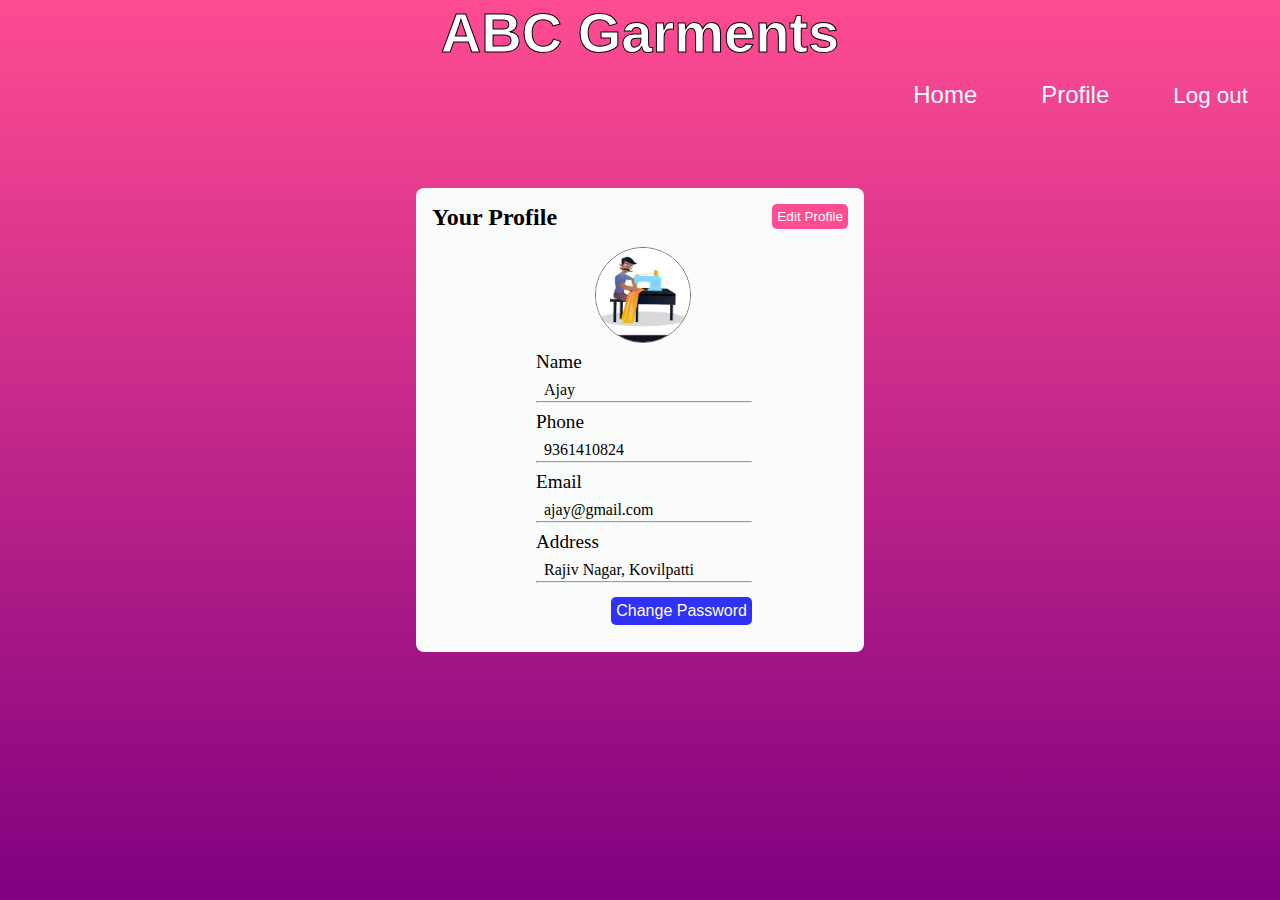
<file: static/index.html>
<!DOCTYPE html>
<html lang="en">
<head>
    <meta charset="UTF-8">
    <meta http-equiv="X-UA-Compatible" content="IE=edge">
    <meta name="viewport" content="width=device-width, initial-scale=1.0">
    <link rel="stylesheet" href="/static/css/profile.css">
    <title>Profile Page</title>
</head>
<body>
    <header class="bg">
        <h1>ABC Garments</h1>
        <nav>
          <ul>
            <li><a href="lhome.html">Home</a></li>
            <li><a href="index.html">Profile</a></li>
            <li>
              <a href="home.html"><button>Log out</button></a>
            </li>
          </ul>
        </nav>
    </header>
    <main>
        <div class="prof-page">
            <div class="prof-view">
                <div class="prof-top">
                    <div class="prof-view-head">
                        <h2>Your Profile</h2>
                    </div>
                    <div class="prof-edit">
                        <button type="button">Edit Profile</button>
                    </div>
                </div>
                <div class="prof-content">
                    <div class="prof-fields">
                        <img src="/static/images/tailor.jpeg" alt="">
                    </div>
                    <div class="prof-fields">
                        <label>Name</label>
                        <p>Ajay</p>
                        <hr>
                    </div>
                    <div class="prof-fields">
                        <label>Phone</label>
                        <p>9361410824</p>
                        <hr>
                    </div>
                    <div class="prof-fields">
                        <label for="">Email</label>
                        <p>ajay@gmail.com</p>
                        <hr>
                    </div>
                    <div class="prof-fields">
                        <label for="">Address</label>
                        <p>Rajiv Nagar, Kovilpatti</p>
                        <hr>
                    </div>
                     <div class="prof-view-btn">
                        <button>Change Password</button>
                    </div>
                </div>
            </div>
            <div class="prof-edit-page" style="display: none;">
                <div class="prof-edit-head">
                    <h2>Edit Profile</h2>
                </div>
                <div class="prof-edit-form">
                    <form action="">

                        <div class="edit-form-fields">
                            <label>Upload Your Photo</label>
                            <input type="file" name="" value="">
                        </div>
                        <div class="edit-form-fields">
                            <label>Name</label>
                            <input type="text" name="" value="">
                        </div>
                        <div class="edit-form-fields">
                            <label>Phone</label>
                            <input type="number" maxlength="10" name="" value="">
                        </div>
                        <div class="edit-form-fields">
                            <label>Email</label>
                            <input type="email" name="" value="">
                        </div>
                        <div class="edit-form-btn">
                            <button type="button">Cancel</button>
                            <button type="submit">Save</button>
                        </div>
                    </form>
                </div>
            </div>
            <div class="change-pass" style="display: none;">
                <div class="change-pass-head">
                    <h2>Change Your Password</h2>
                </div>
                <div class="change-pass-form">
                    <div class="pass-form-fields">
                        <label>Enter you old password</label>
                        <input type="password" name="" id="">
                    </div>
                    <div class="pass-form-fields">
                        <label for="">Enter your new password</label>
                        <input type="password" name="" id="">
                    </div>
                    <div class="pass-form-fields">
                        <label for="">Re-enter your new password</label>
                        <input type="password" name="" id="">
                    </div>
                    <div class="pass-form-btn">
                        <button type="button">Cancel</button>
                        <button type="submit">Save</button>
                    </div>
                </div>
            </div>
        </div>
    </main>
</body>
</html>
</file>
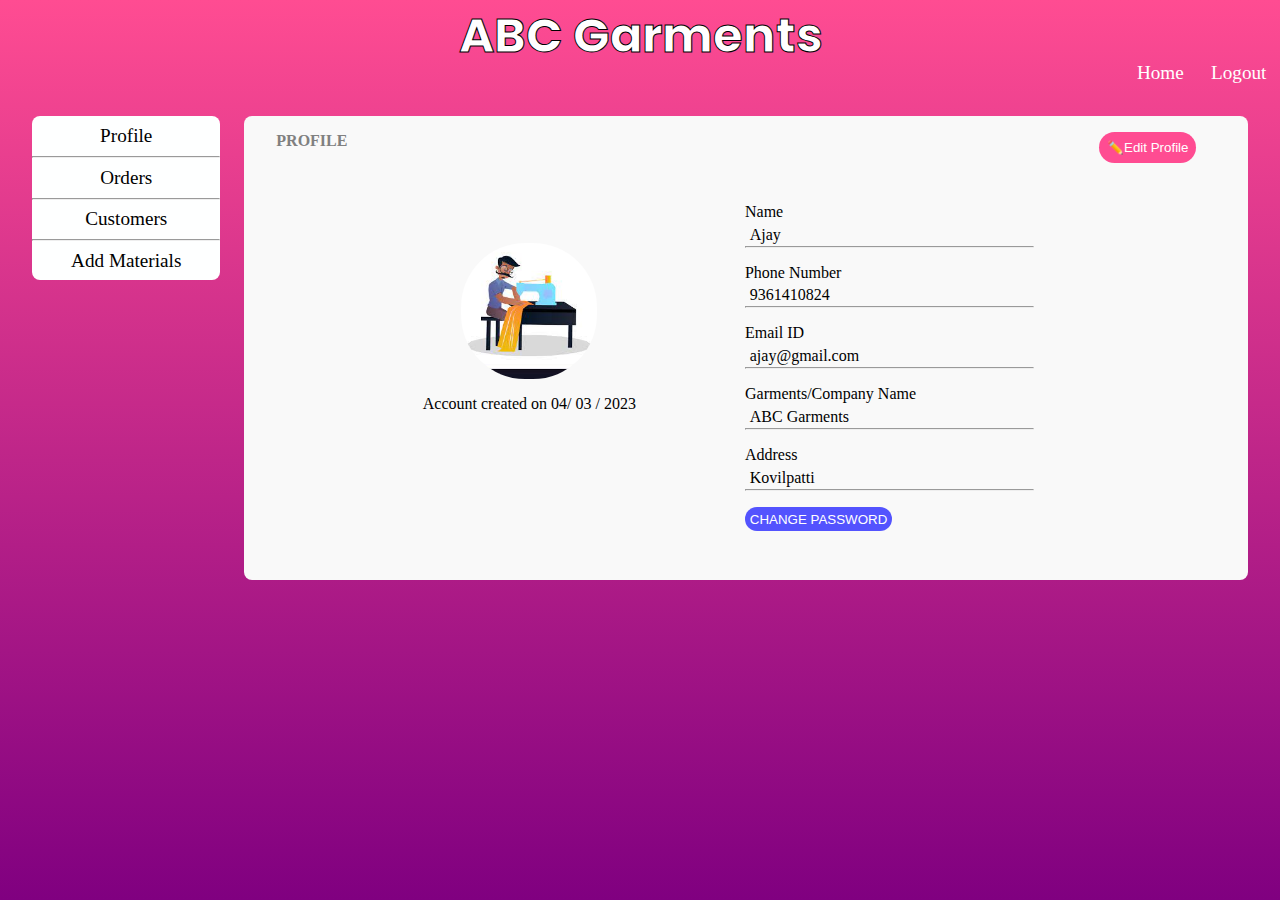
<file: static/ahome.html>
<!DOCTYPE html>
<html lang="en">
  <head>
    <meta charset="UTF-8" />
    <meta name="viewport" content="width=device-width, initial-scale=1.0" />
    <!-- <link rel="stylesheet" href="https://cdn.jsdelivr.net/npm/bootstrap@4.6.2/dist/css/bootstrap.min.css"> -->
    <link rel="stylesheet" href="/static/css/ahome.css" />
    <title>Admin Dashboard</title>
  </head>
  <body>
    <header class="heading">
      <h1>ABC Garments</h1>
    </header>
    <nav class="nav-bar">
      <ul>
        <li><a href="/static/ahome.html">Home</a></li>
        <li><a href="/static/home.html">Logout</a></li>
      </ul>
    </nav>
    <main>
      <div class="ahome">
        <div class="dashboard">
          <p class="profile">Profile</p>
          <hr />
          <p class="order">Orders</p>
          <hr />
          <p class="customer">Customers</p>
          <hr />
          <p class="material">Add Materials</p>
        </div>

        <div class="content">
          <div class="order-page" style="display: none;">
            <div class="order-head">
              <h2>Orders List</h2>
            </div>
            <div class="order-table">
              <table>
              </table>
            </div>
          </div>
          <div class="profile-page">
            <div class="prof-view">
              <div class="prof-top">
                <div class="prof-head">
                  <h4>PROFILE</h4>
                </div>
                <div class="prof-edit-btn">
                  <button type="button" onclick="return edit_page()">✏️Edit Profile</button>
                </div>
              </div>
              <div class="view-prof">
                <div class="prof-pic">
                    <!-- <span class="pic"></span> -->
                    <img
                        src="/static/images/tailor.jpeg"
                        
                        alt="profile picture"
                    />
                    <div class="prof-created-on">
                        <p>Account created on <span> 04/ 03 / 2023</span></p>
                    </div>
                </div>
                <div class="prof-content">
                    <div class="prof-fields">
                        <label>Name</label>
                        <p>Ajay</p>
                        <hr />
                    </div>
                    <div class="prof-fields">
                        <label>Phone Number</label>
                        <p>9361410824</p>
                        <hr />
                    </div>
                    <div class="prof-fields">
                        <label>Email ID</label>
                        <p>ajay@gmail.com</p>

                        <hr />
                    </div>
                    <div class="prof-fields">
                        <label>Garments/Company Name</label>
                        <p>ABC Garments</p>
                        <hr />
                    </div>
                    <div class="prof-fields">
                        <label>Address</label>
                        <p>Kovilpatti</p>
                        <hr />
                    </div>
                    <div class="prof-fields change-pass">
                        <button type="button" onclick="pass_page()">CHANGE PASSWORD</button>
                    </div>
                </div>
              </div>
            </div>
            <!--create profile-->
            <div class="prof-create" style="display: none;">
              <div class="prof-create-head">
                <h4>CREATE PROFILE</h4>
              </div>
              <div class="prof-create-form">
                <form>
                  <div class="prof-create-fields prof-create-pic">
                    <label>Upload your profile picture</label>
                    <input type="file" name="" id="">
                  </div>
                  <div class="prof-create-fields">
                    <label>Name</label>
                    <input type="text" name="" id>
                  </div>
                  <div class="prof-create-fields">
                    <label>Phone Number</label>
                    <input type="text" name="" id="" pattern="[0-9]{1,10}">
                  </div>
                  <div class="prof-create-fields">
                    <label>Email ID</label>
                    <input type="email" name="" id="">
                  </div>
                  <div class="prof-create-fields">
                    <label>Garments/Company Name</label>
                    <input type="text" name="" id="">
                  </div>
                  <div class="prof-create-fields">
                    <label>Address</label>
                    <input type="text" name="" id="">
                  </div>
                  <div class="prof-create-btn">
                    <button type="reset">clear</button>
                    <button type="submit">create profile</button>
                  </div>
                </form>
              </div>
            </div>
            <!--Edit profile-->
            <div class="prof-create" id="edit-prof" style="display:none">
              <div class="prof-create-head">
                <h4>EDIT PROFILE</h4>
              </div>
              <div class="prof-create-form">
                <form>
                  <div class="prof-create-fields prof-create-pic">
                    <label>Upload your profile picture</label>
                    <input type="file" name="" id="">
                  </div>
                  <div class="prof-create-fields">
                    <label>Name</label>
                    <input type="text" name="" id>
                  </div>
                  <div class="prof-create-fields">
                    <label>Phone Number</label>
                    <input type="text" name="" id="" pattern="[0-9]{1,10}">
                  </div>
                  <div class="prof-create-fields">
                    <label>Email ID</label>
                    <input type="email" name="" id="">
                  </div>
                  <div class="prof-create-fields">
                    <label>Garments/Company Name</label>
                    <input type="text" name="" id="">
                  </div>
                  <div class="prof-create-fields">
                    <label>Address</label>
                    <input type="text" name="" id="">
                  </div>
                  <div class="prof-create-btn">
                    <button type="reset" onclick="return edit_cancel()">Cancel</button>
                    <button type="submit">Save</button>
                  </div>
                </form>
              </div>
            </div>
            <div class="change-pass-page" style="display: none;">
              <div class="change-pass-head">
                <h2>Change Password</h2>
              </div>
              <div class="change-pass-field">
                <label for="change_password">Enter new password</label>
                <input type="password" name="" id=""> 
              </div>
              <div class="change-pass-field">
                <label>Re-enter your password</label>
                <input type="password" name="" id="">
              </div>
              <div class="change-pass-btn">
                <button type="button" onclick="return pass_cancel()">Cancel</button>
                <button type="submit">Change password</button>
              </div>
            </div>
          </div>
          <div class="customer-page" style="display: none;">
            <div class="customer-head">
              <h2>Customers List</h2>
            </div>
            <div class="customer-table">
              <table>
              </table>
            </div>
          </div>
          <div class="material-page" style="display: none;">
            <div class="material-head">
              <h2>ADD MATERIAL</h2>
            </div>
            <div class="material-form">
              <form>
                <div class="mat-form-fields">
                  <label>Material Image</label>
                  <input type="file" name="" value="">
                </div>
                <div class="mat-form-fields">
                  <label>Material Type</label>
                  <input type="text" pattern="[a-z A-Z]" name="" value="">
                </div>
                <div class="mat-form-fields">
                  <label>Material Cost</label>
                  <input type="text" name="" value="">
                </div>
                <div class="mat-form-btn">
                  <button type="reset">Cancel</button>
                  <button type="submit">Add</button>
                </div>
              </form>
            </div>
            
          </div>
        </div>
      </div>
    </main>
    <footer></footer>
    <script src="/static/js/ahome.js"></script>
  </body>
</html>
</file>
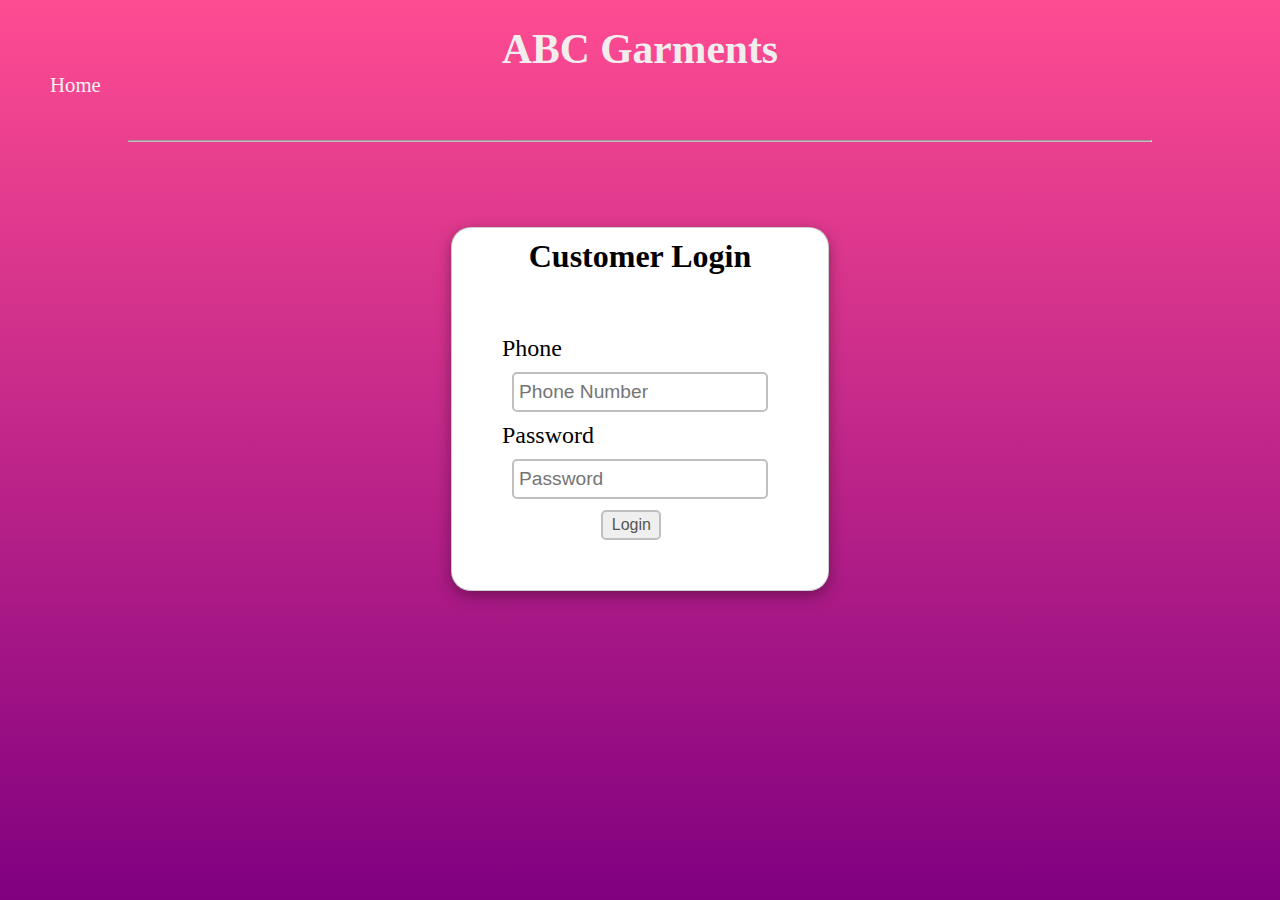
<file: static/clogin.html>
<!DOCTYPE html>
<html lang="en">
  <head>
    <meta charset="UTF-8" />
    <meta http-equiv="X-UA-Compatible" content="IE=edge" />
    <meta name="viewport" content="width=device-width, initial-scale=1.0" />
    <link rel="stylesheet" href="/static/css/login.css" />

    <title>Customer Login Page</title>
  </head>
  <body>
    <div class="navbar">
      <nav>
        <h1>ABC Garments</h1>
        <div class="home">
          <ul>
            <li><a href="/static/home.html">Home</a></li>
          </ul>
        </div>
      </nav>
    </div>
    <hr>
    <div class="logform">
      <div class="loginform">
        <h2>Customer Login</h2>
        <div class="lform">
          <form method="post" action="/login">
            <span id="auth"></span>
            <label>Phone</label><br />
            <input
              type="text"
              placeholder="Phone Number"
              maxlength="10"
              name="phone"
              id="phone"
              required
            />
            <br />
            <label>Password</label><br />
            <input
              type="password"
              placeholder="Password"
              name="password"
              id="password"
              required
            />
            <br />
            <button class="loginbutton" type="submit">Login</button>
          </form>
        </div>
      </div>
    </div>
    <!-- <script>
      function Authen(){
          $("form").submit(function (event) {
            const formData = {
                phone: $("#phone").val(),
                password: $("#password").val(),
            };
            $.ajax({
            type: "GET",
            url: "/Auth",
            data: formData,
            dataType: "json",
            encode: true,
            }).done(function (data) {
                if (data == "Incorrect Password"){
                    $("#auth").html(data);
                }
                if(data == "success"){
                  $("#auth").html(data);
                }
            });
            event.preventDefault();
        });
      }
    </script> -->
  </body>
</html>
</file>
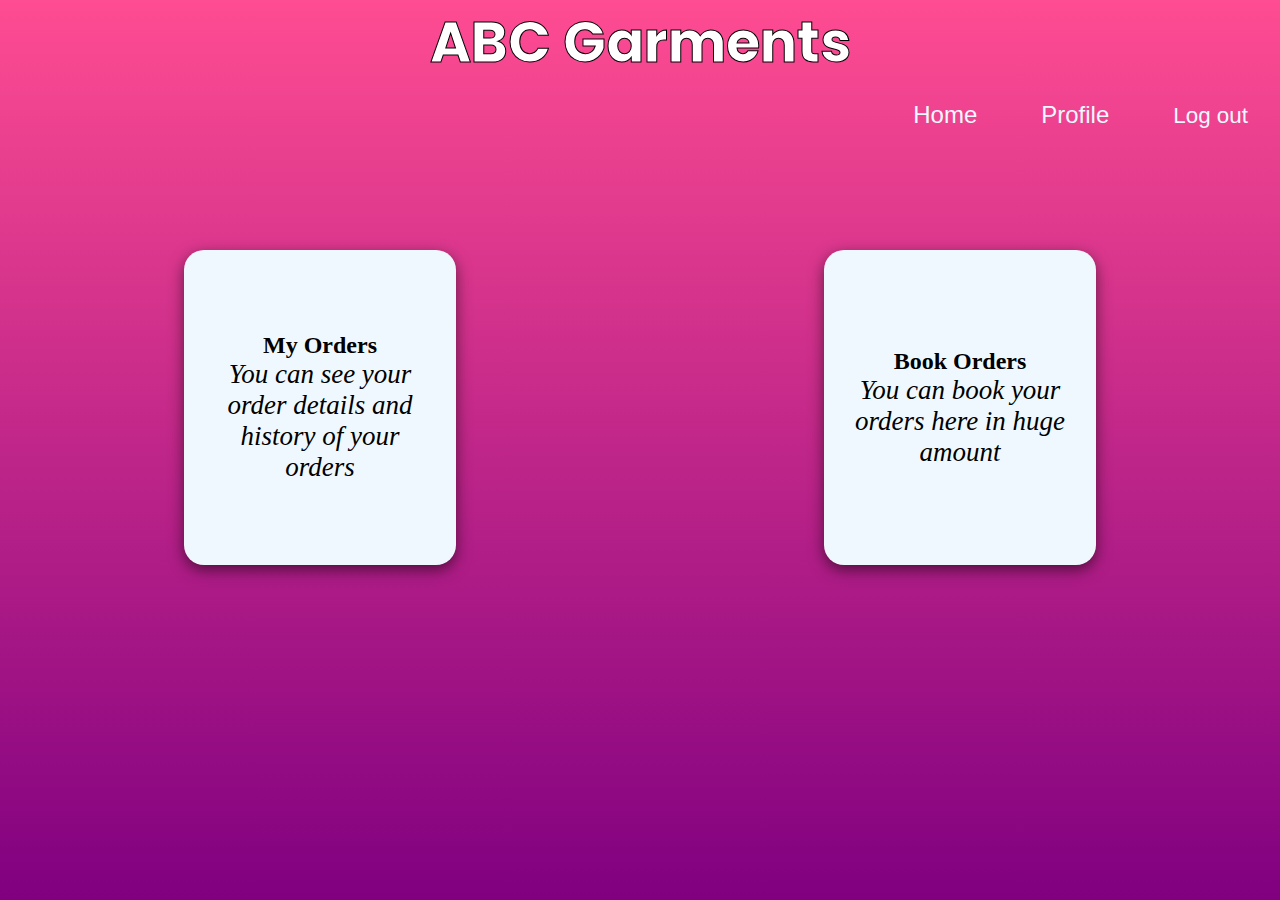
<file: static/lhome.html>
<!DOCTYPE html>
<html lang="en">
  <head>
    <meta charset="UTF-8" />
    <meta http-equiv="X-UA-Compatible" content="IE=edge" />
    <meta name="viewport" content="width=device-width, initial-scale=1.0" />
    <link rel="stylesheet" href="/static/css/lhome.css" />
    <title>Home Page</title>
  </head>
  <body>
    <header class="bg">
      <h1>ABC Garments</h1>
      <nav>
        <ul>
          <li><a href="/static/lhome.html">Home</a></li>
          <li><a href="/static/index.html">Profile</a></li>
          <li>
            <a href="/static/home.html"><button>Log out</button></a>
          </li>
        </ul>
      </nav>
    </header>
    <main>
      <div class="cards">
        <!-- cards div -->
        <div class="content">
          <!-- my order div -->
          <div id="myorder" class="orders">
            <h2>My Orders</h2>
            <p>
              <em>You can see your order details and history of your orders</em>
            </p>
          </div>
          <!-- End of my order div -->
          <!-- book order div -->
          <!-- <div id="bookord" class="orders">
            <h2>Book Orders (Individual)</h2>
            <p>
              <em>You can book your orders here in your preferences</em>
            </p>
          </div> -->
          <!-- End of book order div -->
          <!-- group orders div -->
          <div id="groupord" class="orders">
            <h2>Book Orders</h2>
            <p>
              <em>You can book your orders here in huge amount</em>
            </p>
          </div>
          <!-- End of group orders div -->
        </div>
        <!-- End of content div -->
        <div class="products" style="display: none">
          <div class="designs">
            <div class="Men">
              <h2></h2>
              <div class="images">
                <a href="/static/#" class="container">
                  <img src="/static/images/coat.jpg" alt="coat" />
                  <div class="text">
                    <h2>Suit</h2>
                    <span>$140</span><br />
                    <span>4.5⭐</span>
                  </div>
                </a>
              </div>
            </div>
          </div>
          <div class="designs">
            <div class="Men">
              <h2></h2>
              <div class="images">
                <a href="/static/#" class="container">
                  <img src="/static/images/formal.jpeg" alt="coat" />
                  <div class="text">
                    <h2>Formal Shirt</h2>
                    <span>$150</span><br />
                    <span>4.7⭐</span>
                  </div>
                </a>
              </div>
            </div>
          </div>
        </div>
        <!-- my orders table div starts here -->
        <div class="master" style="display: none">
          <div>
            <!--my orders card cancel button div -->
            <button class="trashButn">X</button>
          </div>
          <div class="ord-head">Your Orders</div>
          <div class="text">
            <table></table>
          </div>
        </div>

        <div class="grp-order" style="display: none">
          <div class="grpord-form">
            <div class="grpord-head">
              <h2>Book Your Order</h2>
              <div>
                <button class="grp-cancel">x</button>
              </div>
            </div>
            <form id="bookform" action="/grpbook" method="post" enctype="multipart/form-data">
              <!-- <input type="hidden" name="uid" value="{{uid}}" /> -->
              <div class="grpforminputs">
                <label>Order Name</label>
                <input type="text" name="oname" id="oname" required />
              </div>
              <div class="grpforminputs">
                <label>Material</label>
                <input type="file" name="file" id="file" required />
              </div>


              <div class="grpforminputs">
                <label>Dress Type</label>
                <select name="dtype" id="dtype">
                  <option value="shirt">Shirt</option>
                  <option value="pant">Pant</option>
                </select>
              </div>
              
              <div class="grpforminputs">
                <label>Model Image</label>
                <input type="file" name="modfile" required />
              </div>

              <div class="grpforminputs">
                <label>Description</label>
                <textarea name="desc" id="desc" cols="20" rows="10"></textarea>
              </div>

              <div class="grpforminputs">
                <label>Color</label>
                <input type="color" name="color" required />
              </div>

              <div class="grpforminputs">
                <label>Dress Count</label>
                <input type="number" name="count" id="count" required />
              </div>

              <div class="grpforminputs grpformtable">
                <table></table>
              </div>

              <div class="grpforminputs">
                <label>Delivery Date</label>
                <input type="date" id="date" name="date" required />
              </div>

              <div class="grp-btns">
                <button type="reset" class="grpbook-btn">CLEAR</button>
                <button type="submit" class="grpbook-btn">BOOK</button>
              </div>
            </form>
          </div>
        </div>
      </div>
    </main>
    <script src="/static/js/lhome.js"></script>
  </body>
</html>
</file>
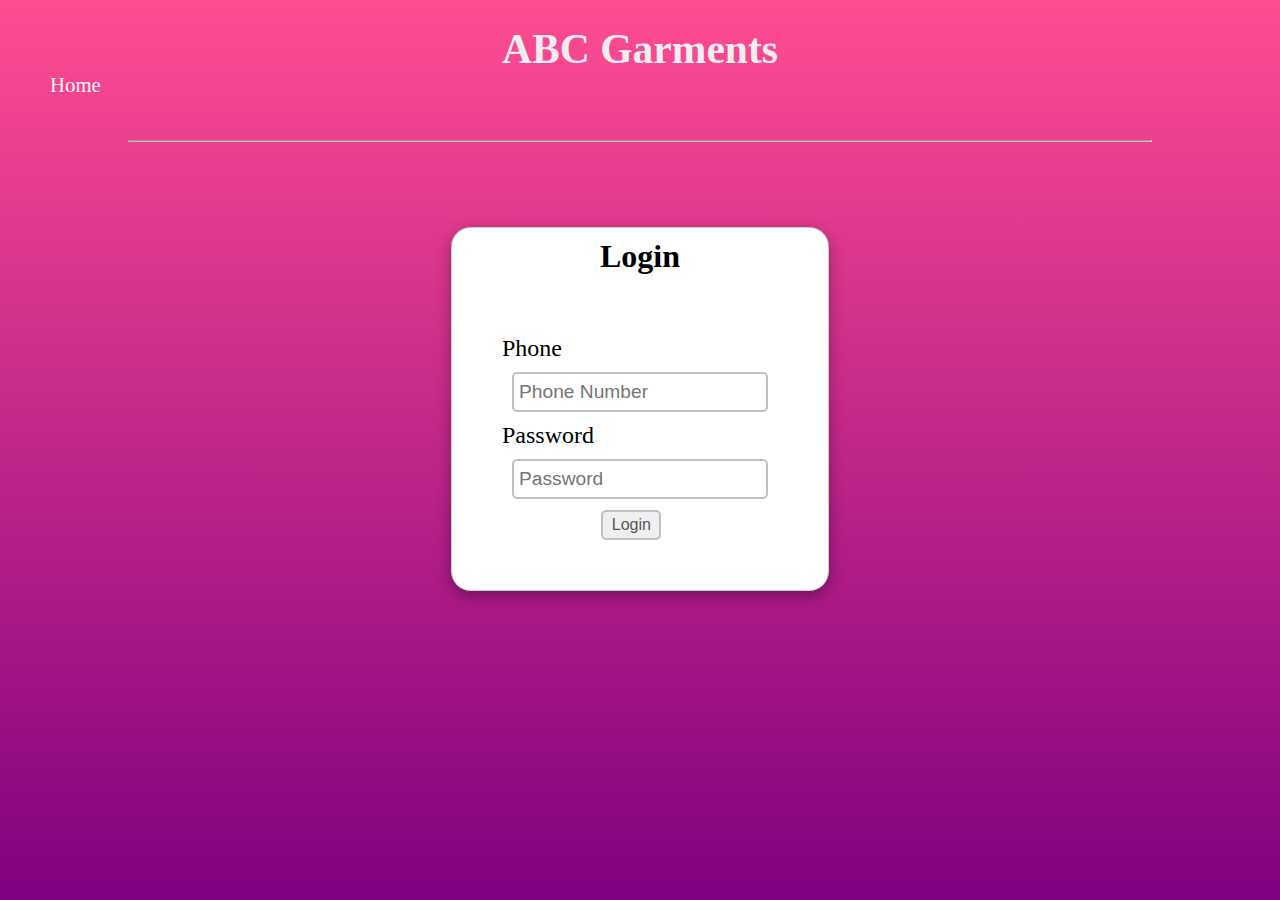
<file: static/login.html>
<!DOCTYPE html>
<html lang="en">
  <head>
    <meta charset="UTF-8" />
    <meta http-equiv="X-UA-Compatible" content="IE=edge" />
    <meta name="viewport" content="width=device-width, initial-scale=1.0" />
    <link rel="stylesheet" href="/static/css/login.css" />

    <title>Customer Login Page</title>
  </head>
  <body>
    <div class="navbar">
      <nav>
        <h1>ABC Garments</h1>
        <div class="home">
          <ul>
            <li><a href="/static/home.html">Home</a></li>
          </ul>
        </div>
      </nav>
    </div>
    <hr />
    <div class="logform">
      <div class="loginform">
        <h2>Login</h2>
        <div class="lform">
          <form method="post" action="/alogin">
            <span id="auth"></span>
            <label>Phone</label><br />
            <input
              type="text"
              placeholder="Phone Number"
              maxlength="10"
              name="phone"
              id="phone"
              required
            />
            <br />
            <label>Password</label><br />
            <input
              type="password"
              placeholder="Password"
              name="password"
              id="password"
              required
            />
            <br />
            <button class="loginbutton" type="submit" onclick="Authen()">
              Login
            </button>
          </form>
        </div>
      </div>
    </div>
    <script>
      function Authen() {
        $("form").submit(function (event) {
          const formData = {
            phone: $("#phone").val(),
            password: $("#password").val(),
          };
          $.ajax({
            type: "GET",
            url: "/Auth",
            data: formData,
            dataType: "json",
            encode: true,
          }).done(function (data) {
            if (data == "Incorrect Password") {
              $("#auth").html(data);
            }
            if (data == "success") {
              $("#auth").html(data);
            }
          });
          event.preventDefault();
        });
      }
    </script>
  </body>
</html>
</file>
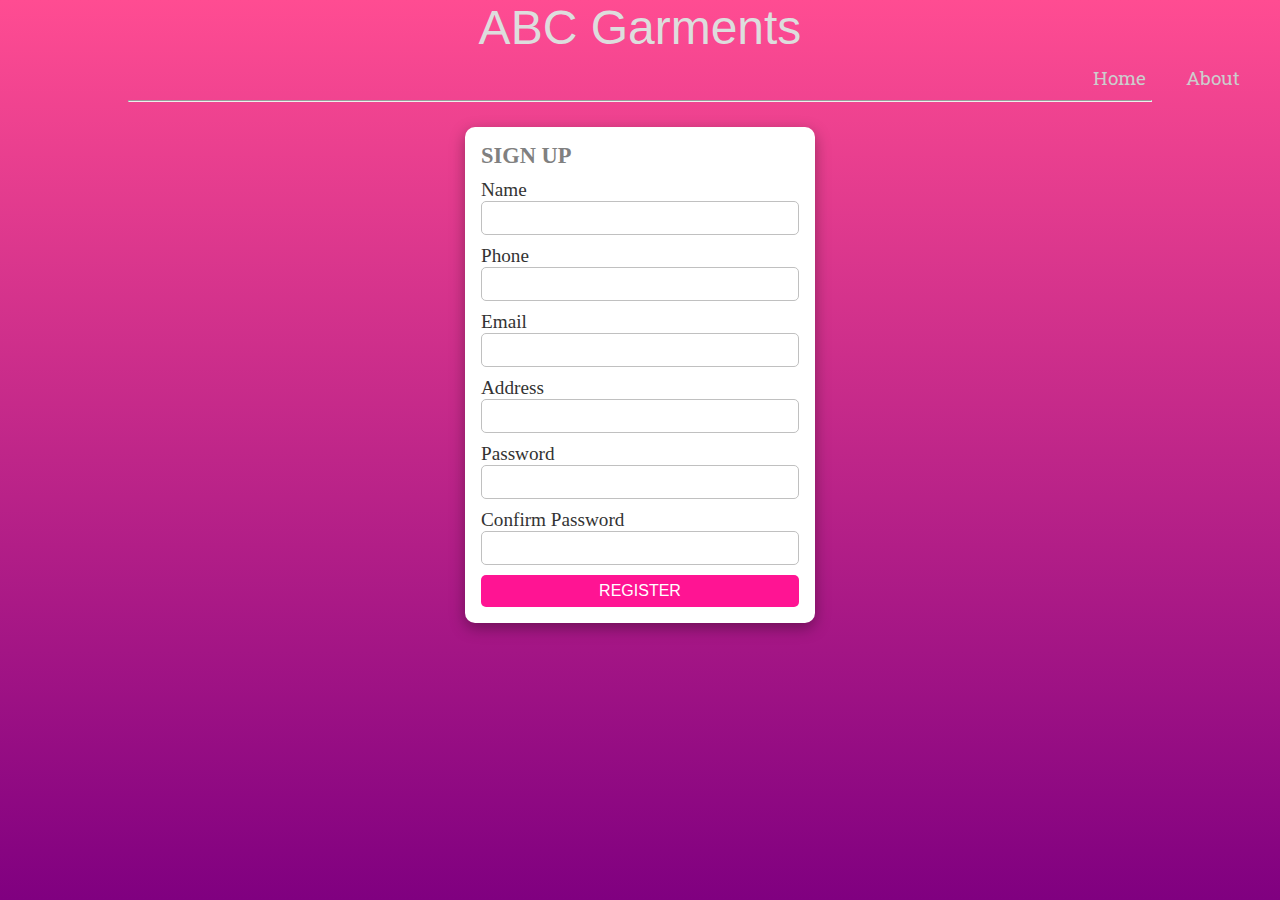
<file: static/signup.html>
<!DOCTYPE html>
<html lang="en">
  <head>
    <meta charset="UTF-8" />
    <meta http-equiv="X-UA-Compatible" content="IE=edge" />
    <meta name="viewport" content="width=device-width, initial-scale=1.0" />
    <link rel="stylesheet" href="/static/css/signup.css" />

    <title>Registration Page</title>
  </head>
  <body>
    <div class="nav-container">
      <div class="title-card">
        <p>ABC Garments</p>
      </div>
      <div class="navbar">
        <ul>
          <li><a href="/static/home.html">Home</a></li>
          <li><a href="/static/about.html">About</a></li>
        </ul>
      </div>
    </div>
    <hr />
    <!-- <div class="nav-border"></div> -->
    <div class="form-layout">
      <form id="userForm" action="/signup" method="post">
        <div class="heading">
          <h3>SIGN UP</h3>
        </div>
        <span id="error"></span>
        <div class="form-field">
          <label for="name">Name</label><br />
          <input type="text" name="name" id="name" required /><br />
        </div>
        <div class="form-field">
          <label for="phone">Phone</label><br />
          <input
            type="text"
            maxlength="10"
            name="phone"
            id="phone"
            required
          /><br />
        </div>
        <div class="form-field">
          <label for="email">Email</label><br />
          <input type="email" name="email" id="email" required /><br />
        </div>
        <div class="form-field">
          <label for="address">Address</label><br />
          <input type="text" name="address" id="address" required /><br />
        </div>
        <div class="form-field">
          <label for="password">Password</label><br />
          <input
            type="password"
            name="password"
            id="password"
            maxlength="16"
            required
          /><br />
        </div>
        <div class="form-field">
          <label for="confirmpassword">Confirm Password</label><br />
          <input
            type="password"
            name="cpass"
            id="cpass"
            maxlength="16"
            required
          /><br />
        </div>
        <div class="reg-btn">
          <input type="submit" value="REGISTER" onclick="success()" />
        </div>
      </form>
    </div>
   
  </body>
</html>
</file>
<file: static/css/profile.css>
*{
    margin: 0;
    padding: 0;
    box-sizing: border-box;
}
body{
    width: 100%;
    height: 100%;
    background-repeat: no-repeat;
    background-attachment: fixed;
    background-image: -webkit-linear-gradient(#ff4c92, purple);  
    overflow: hidden;
}

header {
    width: 100%;
    height: 20vh;
  }
  /* .bg{
      
      /* background-color: aqua; 
      background: rgba(0,0,0,0.7)url('tailor1.avif');
      background-repeat: no-repeat;
      background-size: cover;
      background-blend-mode: darken;
   */
  .bg h1 {
    text-align: center;
    font-family: 'Poppins', sans-serif;
    color: rgb(255, 255, 255);
    font-size: 3.5rem;
    /* height:100%; */
    position: relative;
    -webkit-text-stroke-width: 1px;
    -webkit-text-stroke-color: black ;
    /* text-shadow: 1rem; */
    /* background-color: rgb(85, 232, 246); */
    /* background-image: -webkit-linear-gradient(rgb(255, 0, 217), aliceblue); */
  }
  nav a {
    text-decoration: none;
  }
  nav {
    /* border-bottom: 5px double black; */
    height: 50%;
    
  }
  nav ul {
    display: flex;
    float: right;
  }
  nav li,
  a {
    color: aliceblue;
    list-style: none;
    margin: 1rem;
    font-size: 1.5rem;
    font-family: "Gill Sans", "Gill Sans MT", "Calibri", "Trebuchet MS",
      sans-serif;
    cursor: pointer;
  }
  nav button {
    border: none;
    background-color: transparent;
    font-size: 1.4rem;
    color: aliceblue;
    font-family: "Gill Sans", "Gill Sans MT", "Calibri", "Trebuchet MS",
      sans-serif;
    cursor: pointer;
  }
.prof-page{
    width: 35%;
    height: 29rem;
    background-color: rgb(250, 251, 251);
    margin: 0 auto;
    border-radius: 0.5rem;
    margin-top: 0.5rem;
}
.prof-top{
    display: flex;
    justify-content: space-between;
    
    /* width: 100%; */
}
.prof-view-head{
    margin: 1rem;
}
.prof-edit{
    margin:1rem;
}
.prof-edit > button{
    padding: 5px;
    font-size: 0.85rem;
    border: none;
    border-radius: 5px;
    background-color: #ff4c92;
    color: #ffffff;
}
.prof-content{
    width: 50%;
    margin: 0 auto;
}
.prof-fields > img{
    width: 6rem;
    height: 6rem;
    border: 1px solid #727171;
    border-radius: 3rem;
    margin: 0 30% 0 30%;
}
.prof-fields{
    display: flex;
    flex-direction: column;
}
.prof-fields > label{
    margin: 0.5rem;
    font-size: 1.2rem;
}
.prof-fields > p{
    padding-bottom: 2px;
    font-size: 1rem;
    margin-left: 1rem;
}
.prof-fields > hr{
    height: 2px;
    background-color: #ff4c92;
    margin-left: 0.5rem;
}
.prof-view-btn{
    margin-top: 0.85rem;
    text-align: end;
}
.prof-view-btn > button{
    font-size: 1rem;
    background-color: rgb(49, 49, 246);
    border: none;
    border-radius: 5px; 
    padding: 5px;
    color: #ffffff;  
}
.prof-edit-page{
    display: flex;
    flex-direction: column;
    margin: 0 auto;
}
.prof-edit-head {
    margin: 0.5rem;
}
.prof-edit-form{
    margin: 0 auto;
    margin-top: 1rem;
}
.edit-form-fields{
    display: flex;
    flex-direction: column;
}
.edit-form-fields > label{
    margin: 0.5rem;
    font-size: 1.2rem;   
}
.edit-form-fields input[type="file"]{
    border: none;
}
.edit-form-fields input{
    font-size: 0.85rem;
    width: 95%;
    padding: 3px;
    margin-left: 0.5rem;
    border: none;
    outline: none;
    border-bottom: 2px solid #ff4c92;
}
.edit-form-btn{
    display: flex;
    margin-top: 0.85rem;
    gap: 0.5rem;
    justify-content: flex-end;
}
.edit-form-btn > button{
    background-color: #ff4c92;
    color: #ffffff;
    font-size: 1rem;
    border: none;
    border-radius: 5px;
    padding: 5px;
}
.change-pass{
    display: flex;
    flex-direction: column;
    
}
.change-pass-head{
    margin: 0.5rem;
    text-align: center;
}
.change-pass-form{
    width: 80%;
    margin: 0 auto;
    margin-top: 2rem;
}
.pass-form-fields{
    display: flex;
    flex-direction: column;
}
.pass-form-fields > label{
    margin: 0.5rem;
    font-size: 1.2rem;
}
.pass-form-fields > input{
    padding: 3px;
    font-size: 1rem;
    margin-left: 0.5rem;
    border: none;
    border-bottom: 2px solid #ff4c92;
    outline: none;
}

.pass-form-btn{
    display: flex;
    margin: 1rem;
    gap: 0.5rem;
    justify-content: flex-end;
}

.pass-form-btn > button{
    padding: 5px;
    font-size: 1rem;
    background-color: #ff4c92;
    color: #ffffff;
    border: none;
    border-radius: 5px;
}
</file>
<file: static/css/ahome.css>
@import url('https://fonts.googleapis.com/css2?family=Poppins:wght@700');
*{
    margin: 0;
    padding: 0;
    box-sizing: border-box;
}
 body{
   background-repeat: no-repeat;
   background-attachment: fixed;
   background-image: -webkit-linear-gradient(#ff4c92, purple);  
   /* overflow: hidden; */
 }
 .heading{
    text-align: center;
    height: 3rem;
    align-items: center;
    color: #ffffff;
    font-family: 'poppins', sans-serif;
    font-size: 1.5rem;
    -webkit-text-stroke-color: black;
    -webkit-text-stroke-width: 1px;
 }
 .nav-bar ul{
    display: flex;
    justify-content: flex-end;
    /* margin: 0.5rem; */
    list-style: none;
 }
 .nav-bar li{
    margin: 0.85rem;
 }
 .nav-bar li > a,li > a:visited{
    text-decoration: none;
    color: #ffffff;
    font-size: 1.2rem;
 }
 .ahome{
    display: grid;
    grid-template-columns: 15% 80%;
    gap: 1.5rem;
    width: 98%;
    height: 29rem;
    margin: 0 auto;
    justify-content: center;
    margin-top: 1.2rem;
 }
.dashboard{
    background-color: rgb(254, 255, 255);
    height: 10.2rem;
    width: 100%;
    font-size: 1.2rem;
    text-align: center;
    display: flex;
    flex-direction: column;
    border-radius: 0.5rem;
}

.dashboard > p{
   text-align: center;
   margin: 0.55rem;
}
.profile,.order,.customer,.material{
   cursor: pointer;
}
.content{
    background-color: rgb(249, 249, 249);
    height: 100%;
    border-radius: 0.5rem;
    overflow-y: scroll;
    overflow-x: scroll;
}

.order-page{
   height: 100%;
   width: 100%;
   /* background-color: aqua; */
   display: flex;
   flex-direction: column;
   
   /* margin: 0 auto; */
}
 
.content::-webkit-scrollbar{
   width: 5px;
}
 
.content::-webkit-scrollbar-thumb{
   border-radius: 5px;
   background-color: #f9f7f9;
}
 
.content::-webkit-scrollbar-track{
   width: 5px;
   border-radius: 5px;
   background-color: #f927893e;
}

.order-head h2{
   font-size: 2rem;
   text-align: center;
   padding: 1rem;
}
.order-table{
   width: 90%;
   height: 70%;
   /* background-color: aquamarine; */
}
.order-table > table{
   font-family: arial, sans-serif;
   border-collapse: collapse;
   background: transparent;
   margin: 0 auto;
}
 
td, th {
   justify-content: space-evenly;
   border: 1px solid #e9e9e9;
   text-align: left;
   padding: 1rem;
   font-size: 1.2rem;
}
.profile-page{
   height: 100%;
   width: 100%;
}
.prof-view{
   height: 100%;
   width: 100%;
}
.prof-top{
   display: flex;
   justify-content: flex-start;
   height: 10%;
   gap: 80%;
   margin: 1rem 2rem;
}
.prof-edit-btn > button{
   border: none;
   border-radius: 1rem;
   padding: 0.5rem;
   background-color:#ff4c92;
   color: #ffffff;
   cursor: pointer;
}
.view-prof{
   display: flex;
   flex-direction: row;
   height: 80%;
   width: 100%;
   gap: 2rem;
   /* background-color: #ff4c92; */
   justify-content: center;
}
.prof-pic {
   /* background-color:aqua; */
   width: 35%;
   display: flex;
   flex-direction: column;
   /* margin-right: 10px; */
}
.prof-pic > img{
   width: 8.5rem;
   height: 8.5rem;
   margin: 0 auto;
   margin-top: 3rem;
   border-radius: 4rem;
   /* text-align: center; */
   
}
.prof-created-on{
   text-align: center;
   margin: 1rem;
}
.prof-content{

   width:40%;
   display: flex;
   flex-direction: column;
   /* background-color: aquamarine; */
}
.prof-fields{
   margin: 0.5rem;
}
.prof-fields > label{
   width: 50%;
   padding: 0;
}
.prof-fields > p{
   width: 50%;
   margin: 0.3rem;
   margin-bottom: 2px;
   /* padding: 0; */
}
.prof-fields > hr{
   width: 75%;
   height: 2px;
   background-color: #ff4c92;
}
.change-pass > button{
   justify-content: flex-end;
   border: none;
   border-radius: 1rem;
   background-color: rgba(38, 38, 255, 0.787);
   padding: 0.3rem;
   color:#ffffff;
   cursor: pointer;
}
.prof-create{
   width: 100%;
   display: flex;
   flex-direction: column;
}
.prof-create-head{
   font-size: 1.5rem;
   margin: 1rem;
}
.prof-create-form{
   /* background-color: aquamarine; */
   margin-top: 0.5rem;
}
.prof-create-form > form{
   display: flex;
   flex-direction: column;
   width: 35%;
   /* justify-content: center; */
   /* margin:1rem; */
   margin: 0 auto;
   /* background-color: aqua; */
   /* text-align: center; */
}
.prof-create-fields{
   display: flex;
   flex-direction: column;
   /* margin: 10px; */
   width: 100%;
   /* font-size: 1rem; */
   /* justify-content: center; */
   margin: 0 auto;
}
.prof-create-fields > label{
   padding: 5px;
   font-size: 1.2rem;
}
.prof-create-fields > input{
   padding: 2px;
   font-size: 1rem;
   border: none;
   border-bottom: 2px solid #ff4c92;
   outline: none;
}
.prof-create-fields > input[type="file"]{
   border: none;
}
.prof-create-btn{
   display: flex;
   margin: 0.5rem;
   gap: 0.5rem;
   justify-content: flex-end;
}
.prof-create-btn > button{
   cursor: pointer;
   font-size: 1rem;
   border: none;
   border-radius: 5px;
   background-color: rgba(38, 38, 255, 0.787);
   padding: 3px;
   color: #ffffff;
}
.change-pass-page{
   display: flex;
   flex-direction: column;
   width: 100%;
   height: 100%;
}
.change-pass-head{
   text-align: center;
   font-size: 1.5rem;
   margin: 0.5rem;
   margin-bottom: 4rem;
}
.change-pass-field{
   margin: 0 auto;
   display: flex;
   flex-direction: column;
}
.change-pass-btn{
   margin: 0 auto;
}
.change-pass-field > label{
   font-size: 1.2rem;
   margin: 0.5rem;
}
.change-pass-field > input{
   padding: 3px;
   font-size: 1rem;
   border-radius: 2px;
   border: none;
   outline: none;
   border-bottom: 2px solid #ff4c92;

}
.change-pass-btn > button{
   cursor: pointer;
   margin: 10px 3px;
   font-size: 1rem;
   background-color: rgba(48, 48, 252, 0.787);
   border: none;
   border-radius: 0.5rem;
   padding: 5px;
   color: #ffffff;
}
.customer-page{
   height: 100%;
   width: 100%;
   /* background-color: aqua; */
   display: flex;
   flex-direction: column;
   overflow-y: scroll;
   /* margin: 0 auto; */
}
 
.customer-page::-webkit-scrollbar{
   width: 5px;
 }
 
 .customer-page::-webkit-scrollbar-thumb{
   border-radius: 5px;
   background-color: #f9f7f9;
 }
 
 .customer-page::-webkit-scrollbar-track{
   width: 5px;
   border-radius: 5px;
   background-color: #f927893e;
 }

.customer-head h2{
   font-size: 2rem;
   text-align: center;
   padding: 1rem;
}
.customer-table{
   width: 100%;
   height: 70%;
   /* background-color: aquamarine; */
}

table{
   font-family: arial, sans-serif;
   border-collapse: collapse;
   background: transparent;
   margin: 0 auto;
 }
 
 td, th {
   justify-content: space-evenly;
   border: 1px solid #e9e9e9;
   text-align: left;
   padding: 1rem;
   font-size: 1.2rem;
 }

.material-page{
   display: flex;
   flex-direction: column;
   width: 100%;
   height: 100%;
}
.material-head{
   text-align: center;
   margin: 1rem;
}
.material-form{
   /* background-color: aqua; */
   margin: 0 auto;
   margin-top: 1.5rem;
   display: flex;
   flex-direction: column;
}
.mat-form-fields{
   display: flex;
   flex-direction: column;
}
.mat-form-fields > label{
   margin: 10px;
   font-size: 1.2rem;
}
.mat-form-fields > input{
   padding: 2px;
   font-size: 1rem;
   margin: 0;
}
.mat-form-btn{
   display: flex;
   gap: 0.5rem;
   margin-top: 1rem;
   justify-content: center;
}
.mat-form-btn > button{
   cursor: pointer;
   background-color: rgb(29, 29, 248);
   color: #ffffff;
   border: none;
   border-radius: 3px;
   padding: 5px 10px;
   font-size: 1rem;
}
h2,h4{
   color: gray;
}

.status-field{
   display: flex;
}
.status-butn{
   margin: .5rem;
   width: 1rem;
   height: 1rem;
}
</file>
<file: static/css/lhome.css>
@import url('https://fonts.googleapis.com/css2?family=Poppins:wght@700');
* {
  padding: 0;
  margin: 0;
  box-sizing: border-box;
}
body {
  width: 100%;
  height: 100%;
  background-repeat: no-repeat;
  background-attachment: fixed;
  background-image: -webkit-linear-gradient(#ff4c92, purple);  
  overflow: hidden;
}
header {
  width: 100%;
  height: 20vh;
}
/* .bg{
    
    /* background-color: aqua; 
    background: rgba(0,0,0,0.7)url('tailor1.avif');
    background-repeat: no-repeat;
    background-size: cover;
    background-blend-mode: darken;
 */
.bg h1 {
  text-align: center;
  font-family: 'Poppins', sans-serif;
  color: rgb(255, 255, 255);
  font-size: 3.5rem;
  /* height:100%; */
  position: relative;
  -webkit-text-stroke-width: 1px;
  -webkit-text-stroke-color: black ;
  /* text-shadow: 1rem; */
  /* background-color: rgb(85, 232, 246); */
  /* background-image: -webkit-linear-gradient(rgb(255, 0, 217), aliceblue); */
}
nav a {
  text-decoration: none;
}
nav {
  /* border-bottom: 5px double black; */
  height: 50%;
  
}
nav ul {
  display: flex;
  float: right;
}
nav li,
a {
  color: aliceblue;
  list-style: none;
  margin: 1rem;
  font-size: 1.5rem;
  font-family: "Gill Sans", "Gill Sans MT", "Calibri", "Trebuchet MS",
    sans-serif;
  cursor: pointer;
}
nav button {
  border: none;
  background-color: transparent;
  font-size: 1.4rem;
  color: aliceblue;
  font-family: "Gill Sans", "Gill Sans MT", "Calibri", "Trebuchet MS",
    sans-serif;
  cursor: pointer;
}

.home{
  display: grid;
  grid-template-columns: 13rem 100%;
  gap: 1rem;
  width: 98%;
  margin: 0 auto;
  /* background-color: aquamarine; */
  
}

.cards{
  width: 100%;
}

.content {
  margin: 0 auto;
  margin-top: 70px;
  width: 100%;
  display: flex;
  justify-content: center;
  align-content: center;
  /* position: relative; */
}
.orders {
  margin: 0 auto;
  width: 17rem;
  height: 35vh;
  text-align: center;
  background-color: aliceblue;
  border-radius: 20px;
  box-shadow: rgba(0, 0, 0, 0.55) 0px 5px 15px;
  transition-duration: 1.2s;
  display: flex;
  align-items: center;
  flex-direction: column;
  justify-content: center;
}
.orders:hover {
  transform: scale(1.1);
}
.content h1 {
  /* margin-top: 30px; */
  font-family: Georgia, "Times New Roman", Times, serif;
  font-size: 4vh;
}
.orders > p {
  margin: 0 auto;
  /* text-align: center; */
  width: 80%;
  font-size: 3vh;
  text-align: center; 
}
.ord-head{
  margin-top: 15px;
  font-size: 2rem;
  /* position: static; */
}
.master{
  position: relative;
  top:20px;
  width: 85%;
  height: 350px;
  border: none;
  margin: 0 auto;
  display: flex;
  flex-direction: column;
  align-items: center;
  /* justify-content: center; */
  background: transparent;
  background-color: rgb(255, 255, 255,0.2);
  box-shadow: rgba(0, 0, 0, 0.35) 0px 5px 15px;
  color: white;
  box-shadow: rgba(0, 0, 0, 0.35) 0px 5px 15px;
  /* scroll-margin-inline-start: initial; */
  overflow-y: scroll;
  overflow-x: scroll;
  border-radius: 4px;
}

.trashButn{
  padding: 2px 6px;
  margin: 5px;
  position: fixed;
  border-radius: 3px;
  border: none;
  right:7.5%;
  background-color: rgba(225, 6, 6, 0.865);
  color: white;
}
.text{
  position: relative;
  padding: 0.5rem;
  top: 30px;
  width: 100%;
}
.master::-webkit-scrollbar{
  width: 5px;
}

.master::-webkit-scrollbar-thumb{
  border-radius: 5px;
  background-color: #f9f7f9;
}

.master::-webkit-scrollbar-track{
  width: 5px;
  border-radius: 5px;
  background-color: #f927893e;
}
table {
  font-family: arial, sans-serif;
  border-collapse: collapse;
  background: transparent;
  margin: 0 auto;
}

td, th {
  justify-content: space-evenly;
  border: 1px solid #e9e9e9;
  text-align: left;
  padding: 10px;
  font-size: 1rem;
}
td a,a:visited{
  color: white;
  font-size: 1rem;
  text-decoration: none;
}
#edit-btn{
  background-color: skyblue;
  border: none;
  border-radius: 2px;
  color: white;

}
#del-btn{
  background-color: red;
  border: none;
  border-radius: 2px;
  color: white;
}
/* tr:nth-child(even) {
  background-color: #dddddd;
} */
.book{
  width: 100%;
  margin: 0 auto;
  margin-top: 1rem;
}
.form-layout{
  position: static;
  top:15px;
  width: 30%;
  height: 450px;
  border: none;
  border-radius: 5px;
  display: flex;
  flex-direction: column;
  /* justify-content: center; */
  /* background-color: aqua; */
  align-items: center;
  /* background: transparent; */
  color: white;
  box-shadow: rgba(0, 0, 0, 0.35) 0px 5px 15px;
  background: transparent;
  background-color: rgb(255, 255, 255,0.2);
  overflow-y: scroll;
  margin: 0 auto;
  /* scroll-padding: 30px; */
}
.form-layout::-webkit-scrollbar{
  width: 5px;
}

.form-layout::-webkit-scrollbar-thumb{
  border-radius: 5px;
  background-color: #f9f7f9;
}

.form-layout::-webkit-scrollbar-track{
  width: 5px;
  border-radius: 5px;
  background-color: #f927893e;
}

.cancel-btn{
  padding: 1px 6px;
  /* margin: 2px 0px; */
  border-radius: 3px;
  margin-right: 5px;
  border: none;
  background-color: rgba(225, 6, 6, 0.865);
  color: white;
}

.book-head{
  /* padding: 5px; */
  width: 100%;
  /* background-color: aquamarine; */
  font-size: 1.5rem;
  display: flex;
  justify-content: flex-start;
  justify-content: space-between;
  
}

.form-layout form{
  margin: 0 auto;
  font-size: 1.2rem;
  padding: 5px;
  width: 100%;
  
}
.form-layout  input{
  width: 100%;
  font-size: 1rem;
  padding: 5px;
  border: 1px solid silver;
  border-radius: 5px;
  outline: none;
}

.form-layout .formInputs{
  margin: 1rem 0;
}

.formInputs > select{
  width:100%;
}
.form-layout .gender{
  width: 10%;
}
.book-btns{
  display: flex;
  margin-top: 10px;
}
.book-btn{
  border:none;
  border-radius: 3px;
  outline: none;
  padding: 2px;
  margin: 5px;
  font-size: 1rem;
  font-family: 'Franklin Gothic Medium', 'Arial Narrow', Arial, sans-serif;
  width:100%;
  height: 2rem;
  color: #e9e9e9;
  background-color: deeppink;
}
.grp-order{
 width: 100%;
 /* background-color: aqua; */
}

.grp-cancel{
  padding: 2px 6px;
  position: absolute;
  margin: 0;
  border-radius: 3px;
  border: none;
  /* justify-content: space-between; */
  /* right:35%; */
  background-color: rgba(225, 6, 6, 0.865);
  color: white;
}
.grpord-form{
  position: relative;
  padding: 1.5rem;
  top: 10px;
  height: 450px;
  width: 22rem;
  margin: 0 auto;
  border-radius: 0.3rem;
  background: transparent;
  background-color: rgb(255, 255, 255,0.2);
  box-shadow: rgba(0, 0, 0, 0.35) 0px 5px 15px;
  overflow-y: scroll;
}
.grpord-head{
  display: flex;

  /* position: relative; */
  width: 100%;
  height: 10%;
  font-size: 1.5rem;
  color: #f9f7f9;
  justify-content: flex-start;
  /* background-color: aqua; */
  justify-content: space-between;
  /* background-color: #e9e9e9; */
  /* justify-content: space-between; */
  /* padding: .3rem; */
}
.grpord-form >  form{
  width: 100%;
  color: white;
  border-radius: .3rem;
}
.grpord-form::-webkit-scrollbar{
  width: 5px;
  height: 5px;
}
.grpord-form::-webkit-scrollbar-thumb{
  background-color: aliceblue;
  border-radius: 3px;
}
.grpord-form::-webkit-scrollbar-track{
  background-color: #f927893e;
}
#male-grp , #female-grp{
  display: none;
}

body:has(input[value="male"]:checked)  #male-grp{
  display: block;
}

body:has(input[value="female"]:checked)  #female-grp{
  display: block;
}


.grpforminputs{
  width: 100%;
  /* background-color: aqua; */
  padding: .3rem;
  margin: .3rem auto;
  display: flex;
  flex-direction: column;
  gap: .3rem;
}

.grpforminputs  input,.grpforminputs  select{
  padding: .3rem;
  border-radius: .3rem;
  border: none;
  font-size: 1rem;
}

.grpforminputs  label{
  font-size: 1.1rem;
}

.grpforminputs > input[type="color"]{
  width: 75%;
  height: 1.8rem;
}

.grpforminputs .grpformtable > table{
  width: 50%;
}

.grp-btns{
  width:100%;
  display: flex;
  gap: 0.5rem;
  justify-content: center;
}

.grpbook-btn{
  width:40%;
  height: 2rem;
  border: none;
  border-radius: 5px;
  background-color: #ff4c92;
  padding: 5px;
}
.products{
  justify-content: center;
}
.Men{
  width: 100%;
  height: 100%; 
}
.Men > h2{
  text-align: center;
  padding: 10px;
  /* background-color: aqua; */
  font-size: 1.3rem;
  color: rgba(0,0,0,0.7);
}
.images{
display: flex;   
gap: 10px;
justify-content: center;
flex-wrap: wrap;
/* background-color: aquamarine; */
/* margin: 0 auto; */
}

.images img{
  width: 250px;
  height:230px;
  /* background-color: #ff4c92; */
}


.container,.container:visited{
  background-color: white;
  height: 22rem;
  padding: 0.5rem;
  border-radius: 10px;
  box-shadow: rgba(0, 0, 0, 0.35) 0px 5px 15px;
  transition-duration: 1s;
  text-decoration: none;
  color: black;
}
/* .container:visited{
  color: black;
  text-decoration: none;
} */
.container:hover{
  transform: scale(1.05);
}

.text{
  font-size: 1rem;
}

.text h2{
  font-weight: 600;
  text-transform: capitalize;
  /* margin-top: 5px; */
}

.text span{
  margin-left: 0.4rem;
}

.text span:nth-child(3){
  background-color: gold;
}
</file>
<file: static/css/signup.css>
@import url('https://fonts.googleapis.com/css2?family=Playfair+Display:ital,wght@1,900&family=Roboto+Slab&display=swap');
*{
    margin: 0;
    padding: 0;
    box-sizing: border-box;
}
body{
    background-repeat: no-repeat;
    background-attachment: fixed;
    background-image: -webkit-linear-gradient(#ff4c92,purple);
    overflow: scroll;
    
}
.title-card{
 text-align: center;
 font-family: 'poppins', sans-serif;
 font-size: 3rem;
 color: #ddd;
}
.navbar > ul{
    list-style: none;
    display: flex;
    justify-content: flex-end;
    /* float: right; */
    position: relative;
    right:20px;
    /* margin: 0 5px; */
}
.navbar li,a,a:visited{
    font-size: 1.2rem;
    text-decoration: none;
    margin: 10px 10px;
    font-family: 'Roboto Slab', serif;
    color: #ccc;
}
hr{
    width: 80%;
    margin:0 auto;
}
.form-layout{
    width: 100%;
    display: flex;
    align-items: center;
    justify-content: center;
    position: relative;
    top: 25px;
    /* background-color: antiquewhite; */
}
.form-layout form{
    border-radius: 10px;
    background: white;
    box-shadow: rgba(0, 0, 0, 0.35) 0px 5px 15px;
    padding: 1rem;
    width: 350px;
}
.heading{
    font-size: 1.2rem;
    color: gray;
}
.form-field{
    margin: 10px 0;
    font-size: 1.2rem;
    color: #333;
    /* background-color: aliceblue; */
}
.form-field input{
    font-size: 1.2rem;
    padding: 5px;
    width: 100%;
    border: 1px solid silver;
    border-radius: 5px;
    outline: none;
}
.reg-btn input{
    text-align: center;
    padding: 7px;
    width: 100%;
    color: white;
    font-size: 16px;
    border: none;
    background-color: deeppink;
    /* background: -webkit-linear-gradient(#ff4c92,purple); */
    border-radius: 5px;
}
</file>
<file: static/css/login.css>
/* @import url('https://cdnjs.cloudflare.com/ajax/libs/bootstrap/5.0.1/css/bootstrap.min.css'); */
* {
  margin: 0;
  padding: 0;
  box-sizing: border-box;
}
html,body{
    width: 100%;
    height: 100%;
    color: rgb(242, 238, 238);
}
body{
  background-repeat: no-repeat;
  background-attachment: fixed;
  background-image: -webkit-linear-gradient(#ff4c92,purple);
  
}
.navbar{
    height:15%;
    /* box-shadow: rgba(0, 0, 0, 0.35) 0px 5px 15px; */
    background-color: transparent; 
    /* border: 10px solid #0000; */
}
nav{
    height:100%;
}
nav > h1{
    text-align: center;    
    padding-top: 25px;
    font-size: 2.6rem;
    /* padding-bottom: 20px; */ 
}
.home{
  width: 100%;
  display: flex;
  justify-content: flex-start;
}
.home li > a,a:visited{
  list-style: none;
  text-decoration: none;
  margin:2px 0px 2px 50px;
  font-size: 1.3rem;
  color: rgb(244, 242, 242);
}
hr{
  position: relative;
  top:5px;
  width: 80%;
  border-bottom: 1px solid silver;
  margin: 0 auto;
}
.loginform > h2{
    text-align: center;
    padding: 10px;
    font-size: 2rem;
}
.logform{
  display: flex;
  align-items: center;
  justify-content: center;
  position: relative;
  top:10%;
  color: black;
}
/* form{
    display: flex;
    align-items: center;
    justify-content: center;
} */
.loginform {
  /*top:20%; */
  /* display: flex;
  align-items: center;
  justify-content: center; */
  /* left:33%; */
  /* width: 35%;
  height:60%; */
    position: relative;
    background-color: white;
    border-radius: 20px;
    border: 1px solid #bbbb;
    box-shadow: rgba(0, 0, 0, 0.35) 0px 5px 15px;
}
.lform{
    /* background-color: aqua; */
    font-size: 1.5rem;
    position: relative;
    margin: auto;
    width: 100%;
    padding:50px;
    border-radius: 0 0px 20px 20px;
    /* position: absolute; */
}
/* @media screen only(max-wi) { */
  input{
    font-size: 1.2rem;
    margin: 10px;
    height: 40px;
    padding-left: 5px;
    border-radius: 5px;
    border: 2px solid silver;
}
.loginbutton{
    position: relative;
    left: 36%;
    color:#555;
    /* border-radius: 7px; */
    font-size: 1rem;
    padding: 0;
    width:60px;
    height: 30px;
    border: 2px solid silver;
    border-radius: 5px;
}
.loginbutton:hover{
  color: azure;
  background-color: #7777;
}
.loginbutton a,a:visited{
  text-decoration: none;
  color: #555;
}

/* span {
    position: absolute;
    border-radius: 100vmax;
  }
  
  .top {
    top: 0;
    left: 0;
    width: 0;
    height: 5px;
    background: linear-gradient(
      90deg,
      transparent 50%,
      rgb(57, 255, 20)
    );
  }
  
  .bottom {
    right: 0;
    bottom: 0;
    height: 5px;
    background: linear-gradient(
      90deg,
      rgb(57, 255, 20, 1),
      transparent 50%
    );
  }
  
  .right {
    top: 0;
    right: 0;
    width: 5px;
    height: 0;
    background: linear-gradient(
      180deg,
      transparent 30%,
      rgb(57, 255, 20, 1),
    );
  }
  
  .left {
    left: 0;
    bottom: 0;
    width: 5px;
    height: 0;
    background: linear-gradient(
      180deg,
      rgb(57, 255, 20),
      transparent 70%
    );
  }
  
  .top {
    animation: animateTop 6s ease-in-out infinite;
  }
  
  .bottom {
    animation: animateBottom 6s ease-in-out infinite;
  }
  
  .right {
    animation: animateRight 6s ease-in-out infinite;
  }
  
  .left {
    animation: animateLeft 6s ease-in-out infinite;
  }
  
  @keyframes animateTop {
    25% {
      width: 97%;
      opacity: 1;
    }
  
    30%,
    100% {
      opacity: 1;
    }
  }
  
  @keyframes animateBottom {
    0%,
    50% {
      opacity: 1;
      width: 0;
    }
  
    75% {
      opacity: 1;
      width: 97%;
    }
  
    76%,
    100% {
      opacity: 1;
    }
  }
  
  @keyframes animateRight {
    0%,
    25% {
      opacity: 1;
      height: 0;
    }
  
    50% {
      opacity: 1;
      height: 97%;
    }
  
    55%,
    100% {
      height: 97%;
      opacity: 1;
    }
  }
  
  @keyframes animateLeft {
    0%,
    75% {
      opacity: 1;
      bottom: 0;
      height: 0;
    }
  
    100% {
      opacity: 1;
      height: 97%;
    }
  } */
</file>
